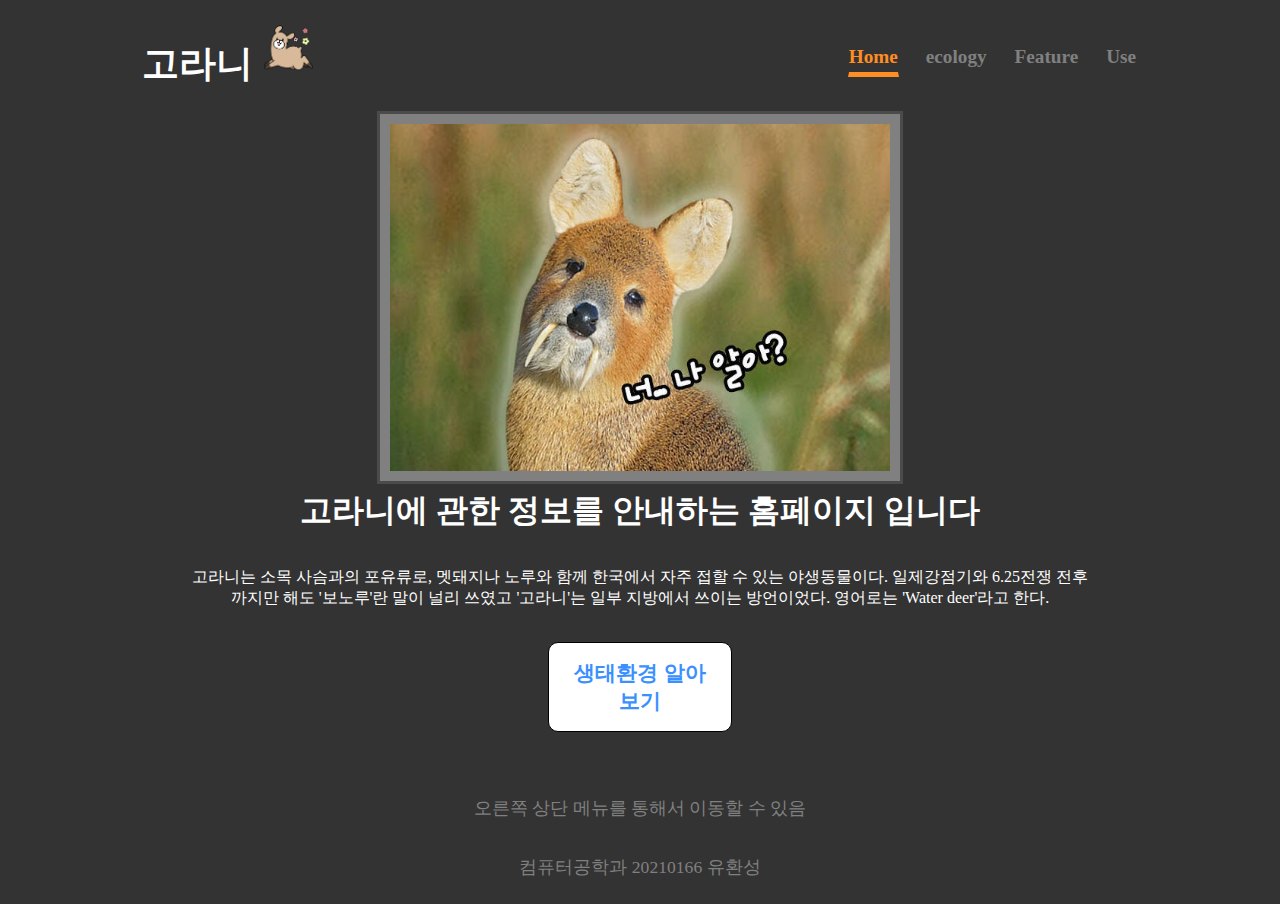
<file: index.html>
<!DOCTYPE html>
<html lang="ko">
<head>
    <title>My_Web</title>
    <link rel="stylesheet" href="Mainstyle.css">
    <meta charset="UTF-8">
    <meta http-equiv="X-UA-Compatible" content="IE=edge">
    <meta name="viewport" content="width=device-width, initial-scale=1.0">

</head>
<body>
    <div class="container">
        <header>
            <h1>고라니
               <img id="main_img" src="images/rhfksl.png" alt="고라니"> 
            </h1>
            <ul>
                <li>
                    <a href="#">Home</a>
                </li>
                <li>
                    <a href="html/ecology/Ecology.html">ecology</a>
                </li>
                <li>
                    <a href="html/Feature/Feature.html">Feature</a>
                </li>
                <li>
                    <a href="html/Use/Use.html">Use</a>
                </li>
            </ul>
        </header>
        <section>
          <img id="ykm" src="images/ykm.jpg" alt="대표사진">
            <p id="first">
                고라니에 관한 정보를 안내하는 홈페이지 입니다
            </p>
            <p>
                고라니는 소목 사슴과의 포유류로, 멧돼지나 노루와 함께 한국에서 자주 접할 수 있는 야생동물이다.
                일제강점기와 6.25전쟁 전후까지만 해도 '보노루'란 말이 널리 쓰였고 '고라니'는 일부 지방에서 쓰이는 방언이었다.
                영어로는 'Water deer'라고 한다.
            </p>

            <a href="html/ecology/Ecology.html">생태환경 알아보기 </a>
            <p id="last">
                <br>
                <br>
                <br>
                오른쪽 상단 메뉴를 통해서 이동할 수 있음
            </p> 
        </section>
        <footer>
            컴퓨터공학과 20210166 유환성
        </footer>
    </div>
    
</body>
</html>
</file>
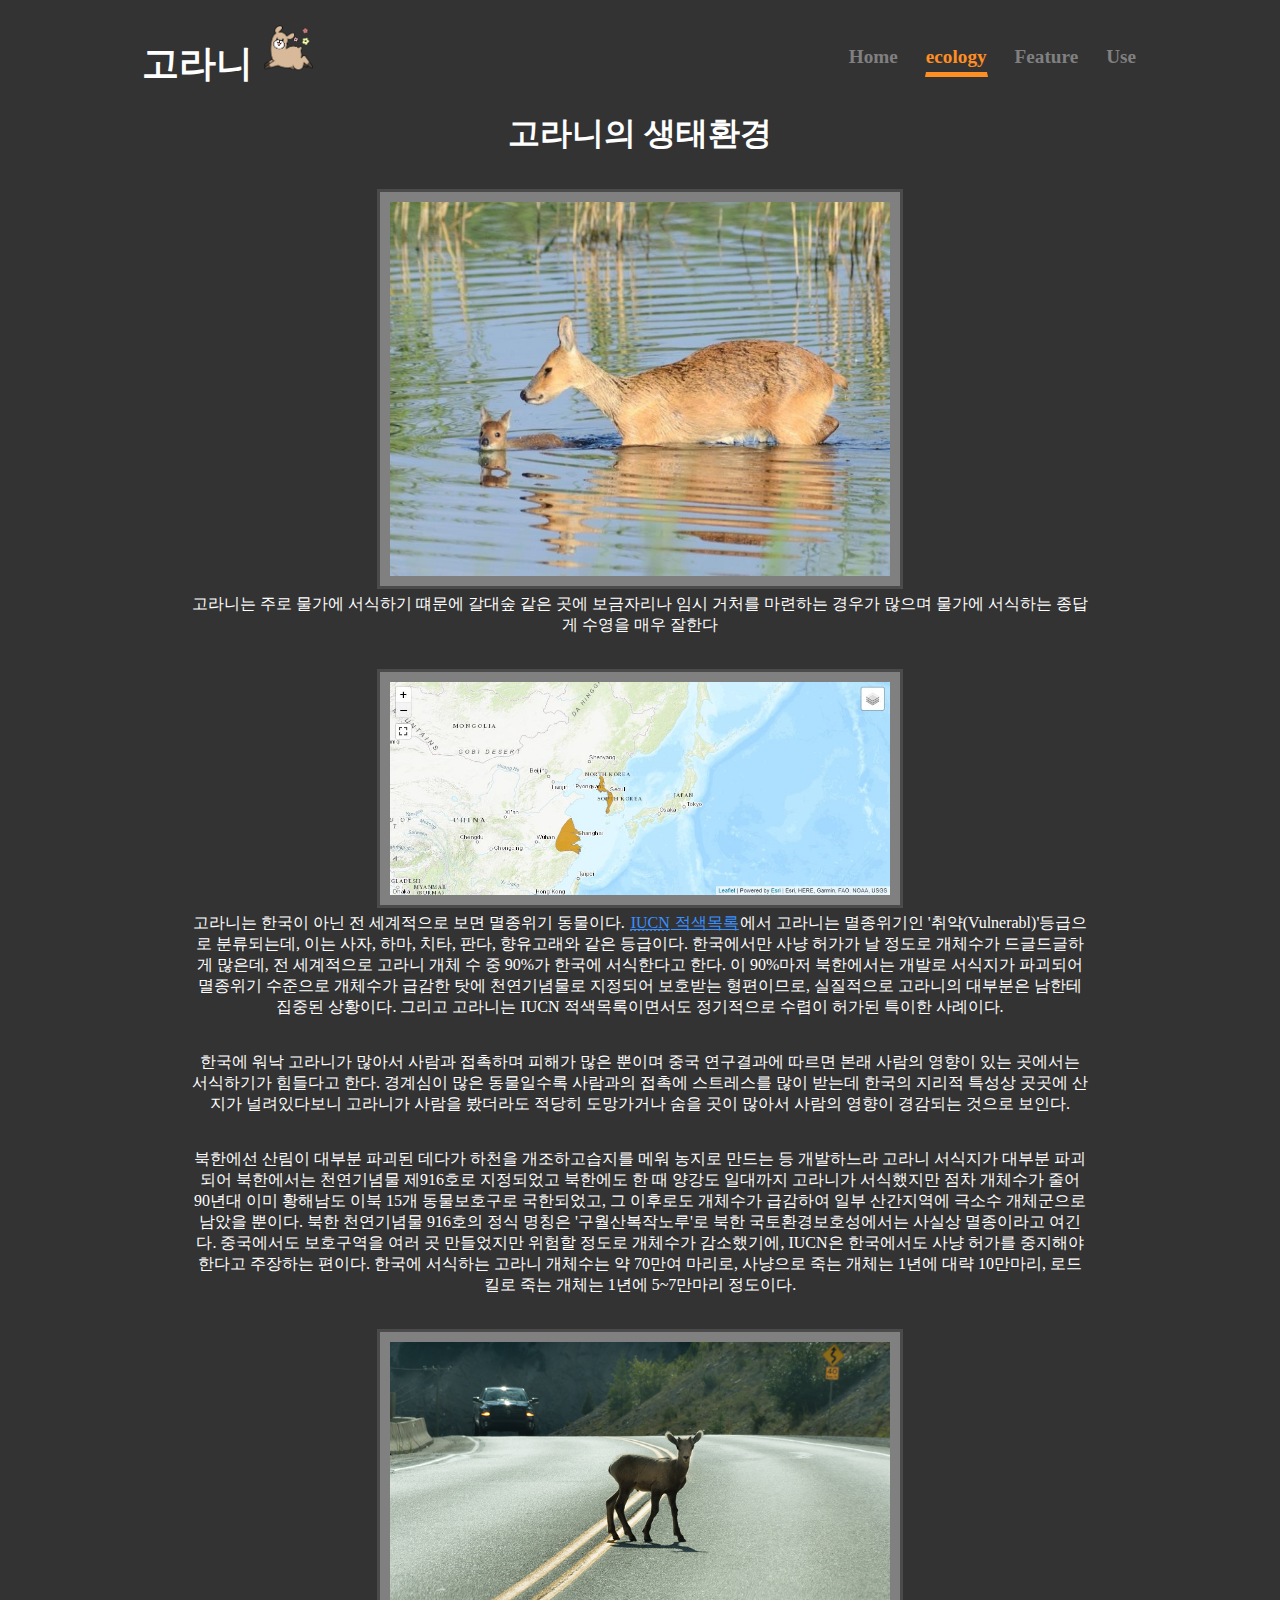
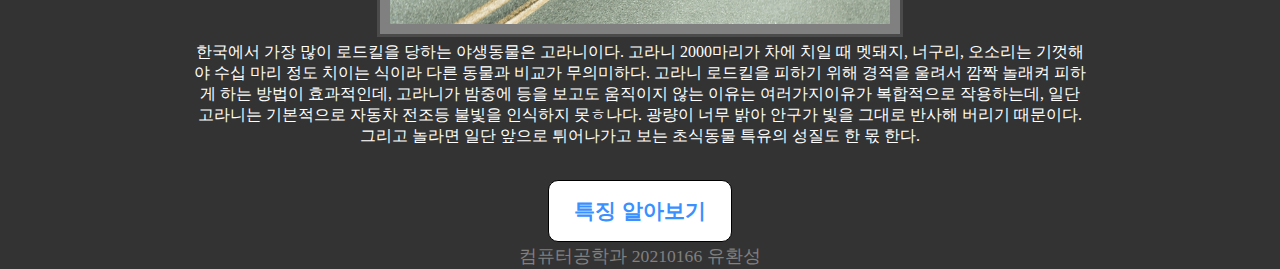
<file: html/ecology/Ecology.html>
<!DOCTYPE html>
<html lang="ko">
<head>
    <title>My_Web</title>
    <link rel="stylesheet" href="Mainstyle.css">
    <meta charset="UTF-8">
    <meta http-equiv="X-UA-Compatible" content="IE=edge">
    <meta name="viewport" content="width=device-width, initial-scale=1.0">
    <title>Document</title>
</head>
<body>
    <div class="container">
        <header>
            <h1>고라니
                <img id="main_img" src="../../images/rhfksl.png" alt="고라니">
            </h1>
            <ul>
                <li>
                    <a href="../../index.html">Home</a>
                </li>
                <li>
                    <a href="#">ecology</a>
                </li>
                <li>
                    <a href="../../html/Feature/Feature.html">Feature</a>
                </li>
                <li>
                    <a href="../../html/Use/Use.html">Use</a>
                </li>
            </ul>
        </header>
        <section>
            <p>
                고라니의 생태환경
            </p>
            <img id="swim1" src="../../images/swim.jpg" alt="수영하는 고라니">
            <p>
                고라니는 주로 물가에 서식하기 떄문에 갈대숲 같은 곳에 보금자리나 임시 거처를 마련하는 경우가 많으며 물가에 서식하는 종답게 수영을 매우 잘한다
            </p>
            <img id="GR1" src="../../images/GEOGRAPHIC RANGE.JPG" alt="전세계 분포표">
            <p>
                고라니는 한국이 아닌 전 세계적으로 보면 멸종위기 동물이다. <a href="https://www.iucnredlist.org/species/10329/22163569"><abbr title="International Union for Conservation of Nature">IUCN</abbr> 적색목록</a>에서 고라니는 멸종위기인 '취약(Vulnerabl)'등급으로 분류되는데,
                이는 사자, 하마, 치타, 판다, 향유고래와 같은 등급이다. 한국에서만 사냥 허가가 날 정도로 개체수가 드글드글하게 많은데, 전 세계적으로 고라니 개체 수 중 90%가 한국에 서식한다고 한다. 이 90%마저 북한에서는 개발로
                서식지가 파괴되어 멸종위기 수준으로 개체수가 급감한 탓에 천연기념물로 지정되어 보호받는 형편이므로, 실질적으로 고라니의 대부분은 남한테 집중된 상황이다. 그리고 고라니는 IUCN 적색목록이면서도 정기적으로 수렵이
                허가된 특이한 사례이다.
            </p>
            <p>
                한국에 워낙 고라니가 많아서 사람과 접촉하며 피해가 많은 뿐이며 중국 연구결과에 따르면 본래 사람의 영향이 있는 곳에서는 서식하기가 힘들다고 한다. 경계심이 많은 동물일수록 사람과의 접촉에 스트레스를 많이 받는데
                한국의 지리적 특성상 곳곳에 산지가 널려있다보니 고라니가 사람을 봤더라도 적당히 도망가거나 숨을 곳이 많아서 사람의 영향이 경감되는 것으로 보인다.
            </p>
            <p>
                북한에선 산림이 대부분 파괴된 데다가 하천을 개조하고습지를 메워 농지로 만드는 등 개발하느라 고라니 서식지가 대부분 파괴되어 북한에서는 천연기념물 제916호로 지정되었고 북한에도 한 때 양강도 일대까지 고라니가 서식했지만
                점차 개체수가 줄어 90년대 이미 황해남도 이북 15개 동물보호구로 국한되었고, 그 이후로도 개체수가 급감하여 일부 산간지역에 극소수 개체군으로 남았을 뿐이다. 북한 천연기념물 916호의 정식 명칭은 '구월산복작노루'로 북한 국토환경보호성에서는
                사실상 멸종이라고 여긴다. 중국에서도 보호구역을 여러 곳 만들었지만 위험할 정도로 개체수가 감소했기에, IUCN은 한국에서도 사냥 허가를 중지해야 한다고 주장하는  편이다. 한국에 서식하는 고라니 개체수는 약 70만여 마리로, 사냥으로 죽는 개체는
                1년에 대략 10만마리, 로드킬로 죽는 개체는 1년에 5~7만마리 정도이다. 
            </p>
            <img id="rk" src="../../images/roadkill.png" alt="로드킬">
            <p>
                한국에서 가장 많이 로드킬을 당하는 야생동물은 고라니이다. 고라니 2000마리가 차에 치일 때 멧돼지, 너구리, 오소리는 기껏해야 수십 마리 정도 치이는 식이라 다른 동물과 비교가 무의미하다. 고라니 로드킬을 피하기 위해 경적을 울려서 깜짝 놀래켜 피하게 하는 방법이 효과적인데,
                고라니가 밤중에 등을 보고도 움직이지 않는 이유는 여러가지이유가 복합적으로 작용하는데, 일단 고라니는 기본적으로 자동차 전조등 불빛을 인식하지 못ㅎ나다. 광량이 너무 밝아 안구가 빛을 그대로 반사해 버리기 때문이다. 그리고 놀라면 일단 앞으로 튀어나가고 보는 초식동물 특유의
                성질도 한 몫 한다.
            </p>
            <a href="../Feature/Feature.html">특징 알아보기</a>
        </section>
        <footer>
           컴퓨터공학과 20210166 유환성
        </footer>
    </div>
    
</body>
</html>
</file>
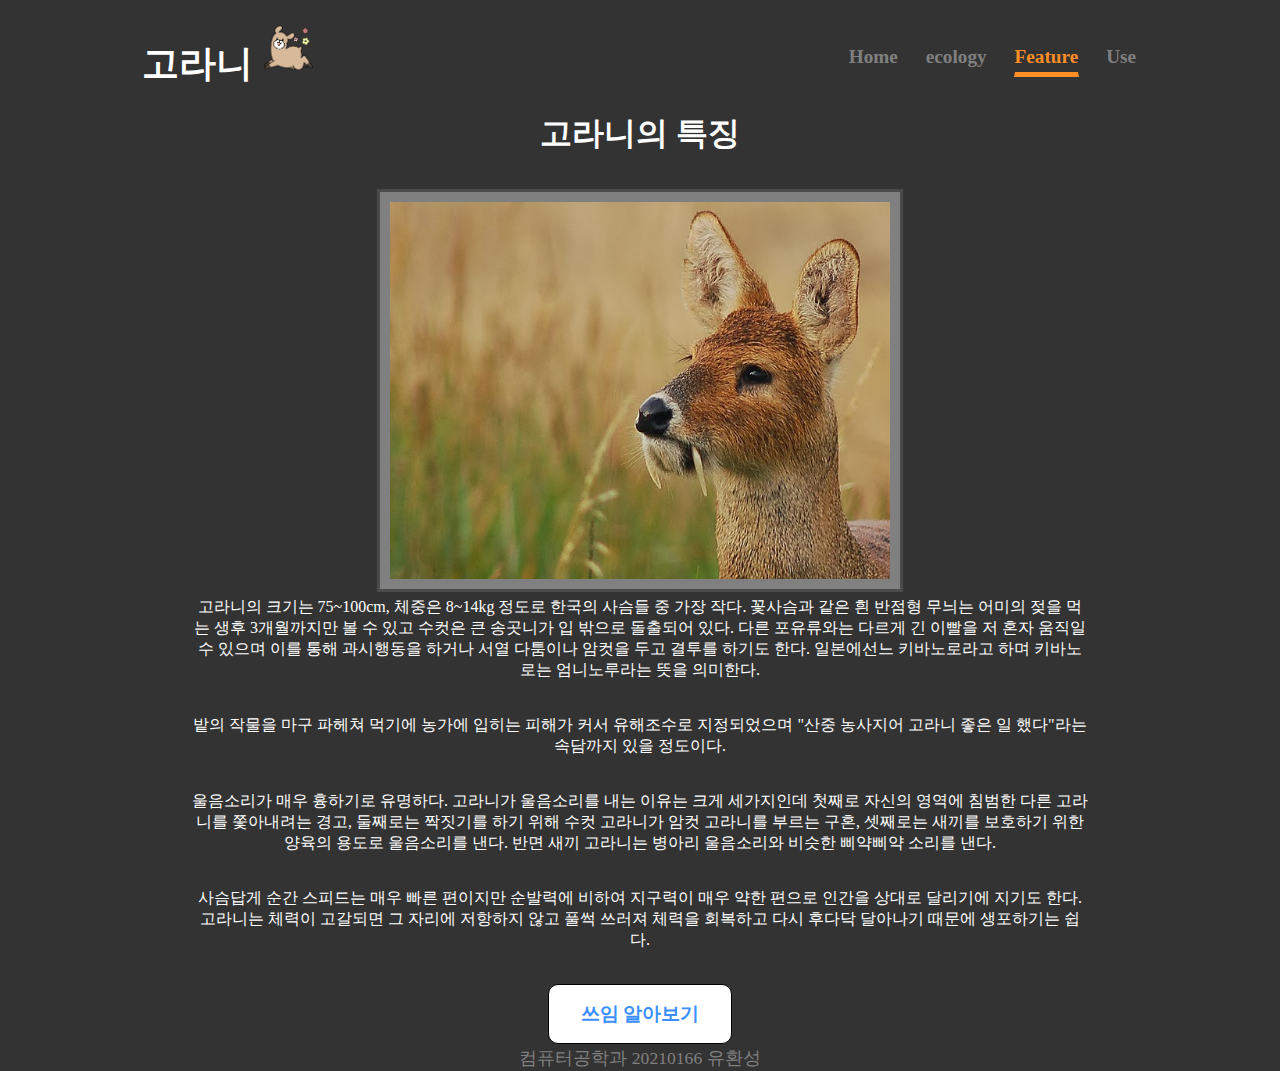
<file: html/Feature/Feature.html>
<!DOCTYPE html>
<html lang="ko">
<head>
    <title>My_Web</title>
    <link rel="stylesheet" href="Mainstyle.css">
    <meta charset="UTF-8">
    <meta http-equiv="X-UA-Compatible" content="IE=edge">
    <meta name="viewport" content="width=device-width, initial-scale=1.0">
    <title>Document</title>
</head>
<body>
    <div class="container">
        <header>
            <h1>고라니
                <img id="main_img" src="../../images/rhfksl.png" alt="고라니">
            </h1>
            <ul>
                <li>
                    <a href="../../index.html">Home</a>
                </li>
                <li>
                    <a href="../../html/ecology/Ecology.html">ecology</a>
                </li>
                <li>
                    <a href="#">Feature</a>
                </li>
                <li>
                    <a href="../../html/Use/Use.html">Use</a>
                </li>
            </ul>
        </header>
        <section>
            <p>
                고라니의 특징
            </p>
            <img id="Fi_1" src="../../images/b1.jpg" alt="고라니 송곳니">
            <p>
                 고라니의 크기는 75~100cm, 체중은 8~14kg 정도로 한국의 사슴들 중 가장 작다. 꽃사슴과 같은 흰 반점형 무늬는 어미의 젖을 먹는 생후 3개월까지만 볼 수 있고 수컷은 큰 송곳니가 입 밖으로 돌출되어 있다.
                다른 포유류와는 다르게 긴 이빨을 저 혼자 움직일 수 있으며 이를 통해 과시행동을 하거나 서열 다툼이나 암컷을 두고 결투를 하기도 한다. 일본에선느 키바노로라고 하며 키바노로는 엄니노루라는 뜻을 의미한다.
            </p>
            <p>
                밭의 작물을 마구 파헤쳐 먹기에 농가에 입히는 피해가 커서 유해조수로 지정되었으며 "산중 농사지어 고라니 좋은 일 했다"라는 속담까지 있을 정도이다.
            </p>
            <p>
                울음소리가 매우 흉하기로 유명하다. 고라니가 울음소리를 내는 이유는 크게 세가지인데 첫째로 자신의 영역에 침범한 다른 고라니를 쫓아내려는 경고, 둘째로는 짝짓기를 하기 위해 수컷 고라니가 암컷 고라니를 부르는 구혼,
                셋째로는 새끼를 보호하기 위한 양육의 용도로 울음소리를 낸다. 반면 새끼 고라니는 병아리 울음소리와 비슷한 삐약삐약 소리를 낸다.
            </p>
            <p>
                사슴답게 순간 스피드는 매우 빠른 편이지만 순발력에 비하여 지구력이 매우 약한 편으로 인간을 상대로 달리기에 지기도 한다. 고라니는 체력이 고갈되면 그 자리에 저항하지 않고 풀썩 쓰러져 체력을 회복하고 다시 후다닥 달아나기
                때문에 생포하기는 쉽다.
            </p>
            <a href="../Use/Use.html">쓰임 알아보기 </a>


 
        </section>
        <footer>
            컴퓨터공학과 20210166 유환성
        </footer>
    </div>
    
</body>
</html>
</file>
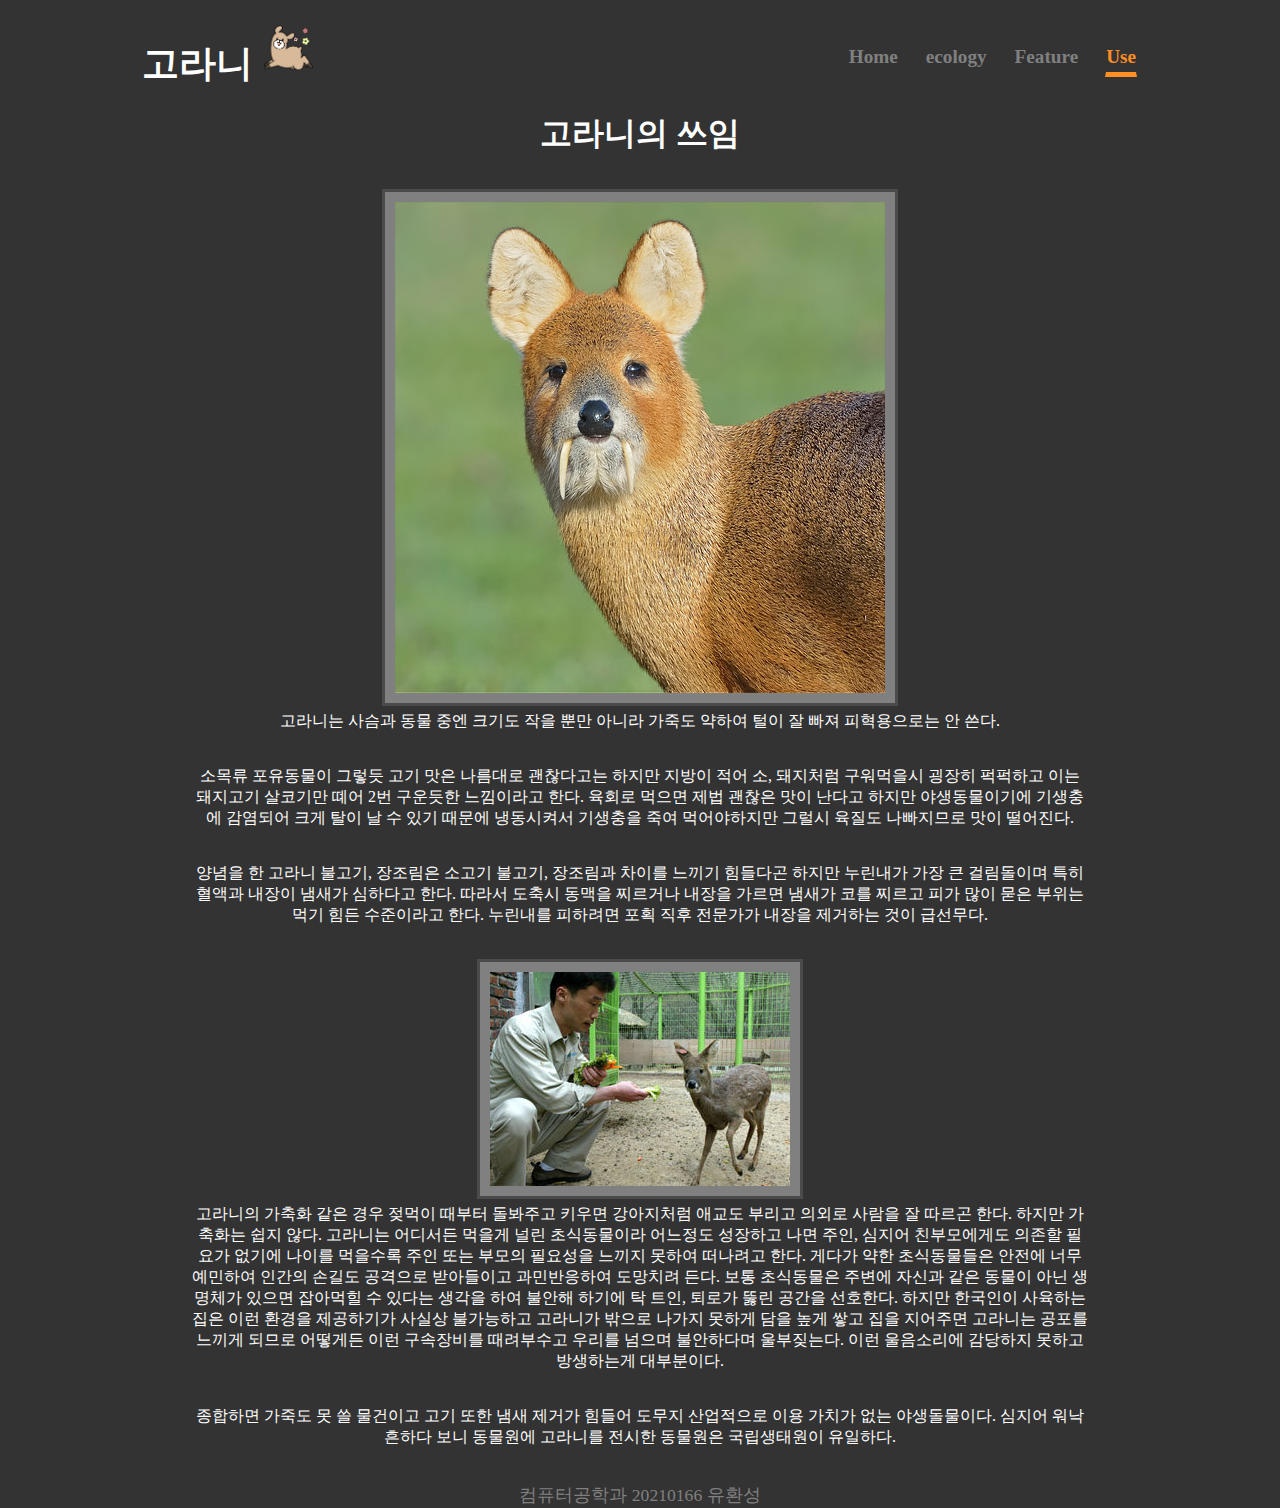
<file: html/Use/Use.html>
<!DOCTYPE html>
<html lang="ko">
<head>
    <title>My_Web</title>
    <link rel="stylesheet" href="Mainstyle.css">
    <meta charset="UTF-8">
    <meta http-equiv="X-UA-Compatible" content="IE=edge">
    <meta name="viewport" content="width=device-width, initial-scale=1.0">
    <title>Document</title>
</head>
<body>
    <div class="container">
        <header>
            <h1>고라니
                <img id="main_img" src="../../images/rhfksl.png" alt="고라니">
            </h1>
            <ul>
                <li>
                    <a href="../../index.html">Home</a>
                </li>
                <li>
                    <a href="../../html/ecology/Ecology.html">ecology</a>
                </li>
                <li>
                    <a href="../../html/Feature/Feature.html">Feature</a>
                </li>
                <li>
                    <a href="#">Use</a>
                </li>
            </ul>
        </header>
        <section>
            <p>
                고라니의 쓰임
            </p>
            <img id="U_1" src="../../images/b2.png" alt="고라니2">
            <p>
                고라니는 사슴과 동물 중엔 크기도 작을 뿐만 아니라 가죽도 약하여 털이 잘 빠져 피혁용으로는 안 쓴다.
            </p>
            <p>
                소목류 포유동물이 그렇듯 고기 맛은 나름대로 괜찮다고는 하지만 지방이 적어 소, 돼지처럼 구워먹을시 굉장히 퍽퍽하고 이는 돼지고기 살코기만 뗴어 2번 구운듯한 느낌이라고 한다.
                육회로 먹으면 제법 괜찮은 맛이 난다고 하지만 야생동물이기에 기생충에 감염되어 크게 탈이 날 수 있기 때문에 냉동시켜서 기생충을 죽여 먹어야하지만 그럴시 육질도 나빠지므로 맛이 떨어진다.
            </p>
            <p>
                양념을 한 고라니 불고기, 장조림은 소고기 불고기, 장조림과 차이를 느끼기 힘들다곤 하지만 누린내가 가장 큰 걸림돌이며 특히 혈액과 내장이 냄새가 심하다고 한다.
                따라서 도축시 동맥을 찌르거나 내장을 가르면 냄새가 코를 찌르고 피가 많이 묻은 부위는 먹기 힘든 수준이라고 한다. 누린내를 피하려면 포획 직후 전문가가 내장을 제거하는 것이 급선무다.
            </p>
            <img id="U_2" src="../../images/rkcnrghjk.jpg" alt="사육">
            <p>
                고라니의 가축화 같은 경우 젖먹이 때부터 돌봐주고 키우면 강아지처럼 애교도 부리고 의외로 사람을 잘 따르곤 한다. 하지만 가축화는 쉽지 않다. 고라니는 어디서든 먹을게 널린 초식동물이라 어느정도 성장하고 나면 주인, 심지어 친부모에게도 의존할 필요가 없기에
                나이를 먹을수록 주인 또는 부모의 필요성을 느끼지 못하여 떠나려고 한다. 게다가 약한 초식동물들은 안전에 너무 예민하여 인간의 손길도 공격으로 받아들이고 과민반응하여 도망치려 든다. 보통 초식동물은 주변에 자신과 같은 동물이 아닌 생명체가 있으면 잡아먹힐 수 있다는
                생각을 하여 불안해 하기에 탁 트인, 퇴로가 뚫린 공간을 선호한다. 하지만 한국인이 사육하는 집은 이런 환경을 제공하기가 사실상 불가능하고 고라니가 밖으로 나가지 못하게 담을 높게 쌓고 집을 지어주면 고라니는 공포를 느끼게 되므로 어떻게든 이런 구속장비를 때려부수고 우리를 넘으며
                불안하다며 울부짖는다. 이런 울음소리에 감당하지 못하고 방생하는게 대부분이다. 
            </p>
            <p>
                종합하면 가죽도 못 쓸 물건이고 고기 또한 냄새 제거가 힘들어 도무지 산업적으로 이용 가치가 없는 야생돌물이다. 심지어 워낙 흔하다 보니 동물원에 고라니를 전시한 동물원은 국립생태원이 유일하다. 
            </p>

        </section>
        <footer>
            컴퓨터공학과 20210166 유환성
        </footer>
    </div>
    
</body>
</html>
</file>
<file: Mainstyle.css>
*{
    padding: 0;
    margin: 0;
    border: 1px solid #333;
}
.container {
    max-width: 1000px;
    margin: 0 auto;
    box-sizing: border-box;
    height: 100vh;
    display: flex;
    flex-direction: column;
    justify-content: space-between;
    align-items: center;
}
header>h1>#main_img{
    max-height: 50px;
    max-width: 50px;
    object-fit: cover;
}
body {
    background-color: #333;
    color: white;
}
header{
    display: flex;
    justify-content: space-between;
    width: 100%;
    align-items: center;
    padding: 1.2rem 0;
}

header>h1 {
    font-size: 2.3rem;
    font-weight: 700;
    
}

header>ul {
    display: flex;
}

header>ul>li {
    list-style-type: none;
    margin-left: 1.5rem;
 
}

header>ul>li>a {
    text-decoration: none;
    font-size: 1.2rem;
    font-weight: 800;
    padding-bottom: 5px;
    color: grey;
}

header>ul>li:first-child>a{
    color: rgb(255, 142, 36);
    border-bottom: 5px solid rgb(255, 142, 36);
}
header>ul>li>a:hover{
    border-bottom: 5px solid gray;
}

@media screen and (max-width:600px){
    header{
        flex-direction: column;
    }
}


section {
    padding: 0 3rem;
    text-align: center;
}

section>p {
    margin-bottom: 2rem;
}

section>#first {
    font-size: 2rem;
    font-weight: 900;
}

section>#last {
    margin-bottom: 2rem;
    font-size: 1.1rem;
    color: grey;
}

section>#ykm{
    border: 3px solid rgb(75, 75, 75);
    padding: 10px;
    background-color: grey;
    max-height: 500px;
    max-width: 500px;
    object-fit: cover;
}

section>a {
    display: block;
    border: 1px solid black;
    width: 150px;
    font-size: 1.3rem;
    font-weight: 600;
    margin: auto;
    padding: 1rem;
    border-radius: 10px;
    text-decoration: none;
    background-color: white;

}
section>a:link{
    color: rgb(59, 144, 255);
} 
section>a:visited{
    color:rgb(255, 142, 36);
}
section>a:hover{
    color: rgb(126, 64, 126);
}
section>a:active{
    color:rgb(255, 51, 0)
}

footer {
    margin-bottom: 2rem;
    font-size: 1.1rem;
    color: grey;
}
footer>a {
    text-decoration: none;
    color: white;
}
</file>
<file: html/ecology/Mainstyle.css>
*{
    padding: 0;
    margin: 0;
    border: 1px solid #333;
}
.container {
    max-width: 1000px;
    margin: 0 auto;
    box-sizing: border-box;
    height: 100vh;
    display: flex;
    flex-direction: column;
    justify-content: space-between;
    align-items: center;
}
header>h1>#main_img{
    max-height: 50px;
    max-width: 50px;
    object-fit: cover;
}

body {
    background-color: #333;
    color: white;
}
header{
    display: flex;
    justify-content: space-between;
    width: 100%;
    align-items: center;
    padding: 1.2rem 0;
}

header>h1 {
    font-size: 2.3rem;
    font-weight: 700;
    
}

header>ul {
    display: flex;
}

header>ul>li {
    list-style-type: none;
    margin-left: 1.5rem;
 
}

header>ul>li>a {
    text-decoration: none;
    font-size: 1.2rem;
    font-weight: 800;
    padding-bottom: 5px;
    color: grey;
}

header>ul>li:nth-child(2)>a{
    color: rgb(255, 142, 36);
    border-bottom: 5px solid rgb(255, 142, 36);
}
header>ul>li>a:hover{
    border-bottom: 5px solid gray;
}

@media screen and (max-width:600px){
    header{
        flex-direction: column;
    }
}


section {
    padding: 0 3rem;
    text-align: center;
}
section>#swim1{
    border: 3px solid rgb(75, 75, 75);
    padding: 10px;
    background-color: grey;
    max-height: 500px;
    max-width: 500px;
    object-fit: cover;
}

section>#GR1{
    border: 3px solid rgb(75, 75, 75);
    padding: 10px;
    background-color: grey;
    max-height: 500px;
    max-width: 500px;
    object-fit: cover;
}
section>#rk {
    border: 3px solid rgb(75, 75, 75);
    padding: 10px;
    background-color: grey;
    max-height: 500px;
    max-width: 500px;
    object-fit: cover;
}
section>p {
    margin-bottom: 2rem;
}

section>p:first-child {
    font-size: 2rem;
    font-weight: 900;
}



section>a {
    display: block;
    border: 1px solid black;
    width: 150px;
    font-size: 1.3rem;
    font-weight: 600;
    margin: auto;
    padding: 1rem;
    border-radius: 10px;
    text-decoration: none;
    background-color: white;

}
section>a:link{
    color: rgb(59, 144, 255);
} 
section>a:visited{
    color:rgb(255, 142, 36);
}
section>a:hover{
    color: rgb(126, 64, 126);
}
section>a:active{
    color:rgb(255, 51, 0)
}
section>p>a:link{
    color: rgb(59, 144, 255);
} 
section>p>a:visited{
    color:rgb(255, 142, 36);
}
section>p>a:hover{
    color: rgb(126, 64, 126);
}
section>p>a:active{
    color:rgb(255, 51, 0)
}



footer {
    margin-bottom: 2rem;
    font-size: 1.1rem;
    color: grey;
}
footer>a {
    text-decoration: none;
    color: white;
}
</file>
<file: html/Feature/Mainstyle.css>
*{
    padding: 0;
    margin: 0;
    border: 1px solid #333;
}
.container {
    max-width: 1000px;
    margin: 0 auto;
    box-sizing: border-box;
    height: 100vh;
    display: flex;
    flex-direction: column;
    justify-content: space-between;
    align-items: center;
}
header>h1>#main_img{
    max-height: 50px;
    max-width: 50px;
    object-fit: cover;
}

body {
    background-color: #333;
    color: white;
}
header{
    display: flex;
    justify-content: space-between;
    width: 100%;
    align-items: center;
    padding: 1.2rem 0;
}

header>h1 {
    font-size: 2.3rem;
    font-weight: 700;
    
}

header>ul {
    display: flex;
}

header>ul>li {
    list-style-type: none;
    margin-left: 1.5rem;
 
}

header>ul>li>a {
    text-decoration: none;
    font-size: 1.2rem;
    font-weight: 800;
    padding-bottom: 5px;
    color: grey;
}

header>ul>li:nth-child(3)>a{
    color: rgb(255, 142, 36);
    border-bottom: 5px solid rgb(255, 142, 36);
}
header>ul>li>a:hover{
    border-bottom: 5px solid gray;
}

@media screen and (max-width:600px){
    header{
        flex-direction: column;
    }
}


section {
    padding: 0 3rem;
    text-align: center;
}

section>p {
    margin-bottom: 2rem;
}
section>#Fi_1{
    border: 3px solid rgb(75, 75, 75);
    padding: 10px;
    background-color: grey;
    max-height: 500px;
    max-width: 500px;
    object-fit: cover;
}

section>p:first-child{
    font-size: 2rem;
    font-weight: 900;
}


section>a{
    display: block;
    border: 1px solid black;
    width: 150px;
    font-size: 1.2rem;
    font-weight: 600;
    margin: auto;
    padding: 1rem;
    border-radius: 10px;
    text-decoration: none;
    background-color: white;


}
section>a:link{
    color: rgb(59, 144, 255);
} 
section>a:visited{
    color:rgb(255, 142, 36);
}
section>a:hover{
    color: rgb(126, 64, 126);
}
section>a:active{
    color:rgb(255, 51, 0)
}




footer {
    margin-bottom: 2rem;
    font-size: 1.1rem;
    color: grey;
}
footer>a {
    text-decoration: none;
    color: white;
}
</file>
<file: html/Use/Mainstyle.css>
*{
    padding: 0;
    margin: 0;
    border: 1px solid #333;
}
.container {
    max-width: 1000px;
    margin: 0 auto;
    box-sizing: border-box;
    height: 100vh;
    display: flex;
    flex-direction: column;
    justify-content: space-between;
    align-items: center;
}
header>h1>#main_img{
    max-height: 50px;
    max-width: 50px;
    object-fit: cover;
}

body {
    background-color: #333;
    color: white;
}
header{
    display: flex;
    justify-content: space-between;
    width: 100%;
    align-items: center;
    padding: 1.2rem 0;
}

header>h1 {
    font-size: 2.3rem;
    font-weight: 700;
    
}

header>ul {
    display: flex;
}

header>ul>li {
    list-style-type: none;
    margin-left: 1.5rem;
 
}

header>ul>li>a {
    text-decoration: none;
    font-size: 1.2rem;
    font-weight: 800;
    padding-bottom: 5px;
    color: grey;
}

header>ul>li:nth-child(4)>a{
    color: rgb(255, 142, 36);
    border-bottom: 5px solid rgb(255, 142, 36);
}

header>ul>li>a:hover{
    border-bottom: 5px solid gray;
}

@media screen and (max-width:600px){
    header{
        flex-direction: column;
    }
}


section {
    padding: 0 3rem;
    text-align: center;
}

section>p {
    margin-bottom: 2rem;
}

section>p:first-child {
    font-size: 2rem;
    font-weight: 900;
}

section>#U_1{
    border: 3px solid rgb(75, 75, 75);
    padding: 10px;
    background-color: grey;
    max-height: 500px;
    max-width: 500px;
    object-fit: cover;
}
section>#U_2{
    border: 3px solid rgb(75, 75, 75);
    padding: 10px;
    background-color: grey;
    max-height: 500px;
    max-width: 500px;
    object-fit: cover;
}



section>a {
    display: block;
    border: 1px solid black;
    width: 150px;
    font-size: 1.3rem;
    font-weight: 600;
    margin: auto;
    padding: 1rem;
    border-radius: 10px;
    text-decoration: none;
    background-color: white;

}
section>a:link{
    color: rgb(59, 144, 255);
} 
section>a:visited{
    color:rgb(255, 142, 36);
}
section>a:hover{
    color: rgb(126, 64, 126);
}
section>a:active{
    color:rgb(255, 51, 0)
}


footer {
    margin-bottom: 2rem;
    font-size: 1.1rem;
    color: grey;
}
footer>a {
    text-decoration: none;
    color: white;
}
</file>
